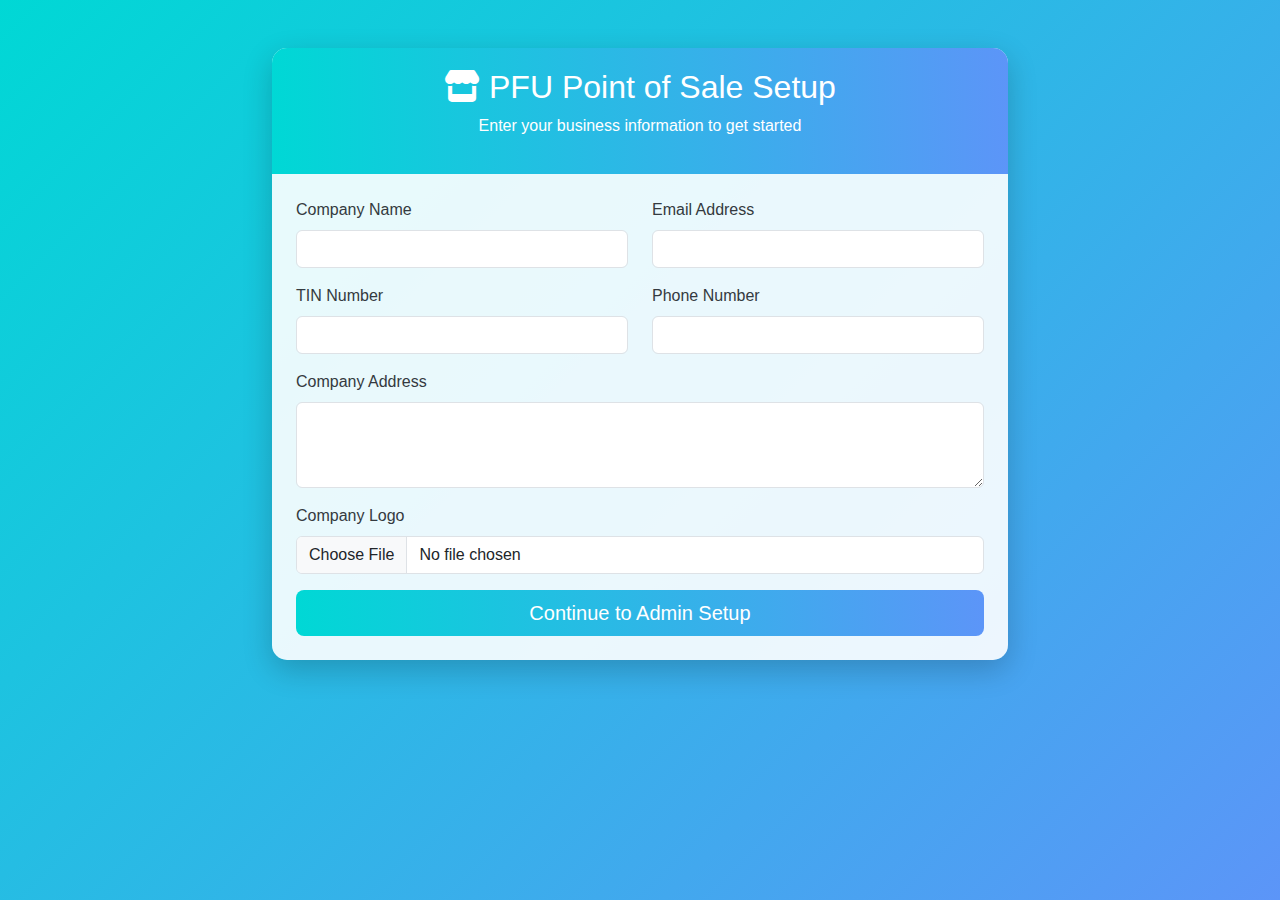
<file: index.html>
<!DOCTYPE html>
<html lang="en">
<head>
    <meta charset="UTF-8">
    <meta name="viewport" content="width=device-width, initial-scale=1.0">
    <title>PFU Point of Sale Setup</title>
    <link href="https://cdn.jsdelivr.net/npm/bootstrap@5.3.0/dist/css/bootstrap.min.css" rel="stylesheet">
    <link rel="stylesheet" href="https://cdnjs.cloudflare.com/ajax/libs/font-awesome/6.4.0/css/all.min.css">
    <link rel="stylesheet" href="style.css">
</head>
<body>
    <div class="container py-5">
        <div class="row justify-content-center">
            <div class="col-lg-8">
                <div class="auth-container fade-in">
                    <div class="auth-header">
                        <h2><i class="fas fa-store"></i> PFU Point of Sale Setup</h2>
                        <p>Enter your business information to get started</p>
                    </div>
                    <div class="p-4">
                        <form id="clientInfoForm">
                            <div class="row">
                                <div class="col-md-6 mb-3">
                                    <label for="companyName" class="form-label">Company Name</label>
                                    <input type="text" class="form-control" id="companyName" required>
                                </div>
                                <div class="col-md-6 mb-3">
                                    <label for="companyEmail" class="form-label">Email Address</label>
                                    <input type="email" class="form-control" id="companyEmail" required>
                                </div>
                            </div>
                            <div class="row">
                                <div class="col-md-6 mb-3">
                                    <label for="tinNumber" class="form-label">TIN Number</label>
                                    <input type="text" class="form-control" id="tinNumber" required>
                                </div>
                                <div class="col-md-6 mb-3">
                                    <label for="phoneNumber" class="form-label">Phone Number</label>
                                    <input type="tel" class="form-control" id="phoneNumber" required>
                                </div>
                            </div>
                            <div class="mb-3">
                                <label for="companyAddress" class="form-label">Company Address</label>
                                <textarea class="form-control" id="companyAddress" rows="3" required></textarea>
                            </div>
                            <div class="mb-3">
                                <label for="companyLogo" class="form-label">Company Logo</label>
                                <input type="file" class="form-control" id="companyLogo" accept="image/*">
                            </div>
                            <div class="d-grid gap-2">
                                <button type="submit" class="btn btn-primary btn-lg">Continue to Admin Setup</button>
                            </div>
                        </form>
                    </div>
                </div>
            </div>
        </div>
    </div>

    <script src="https://cdn.jsdelivr.net/npm/bootstrap@5.3.0/dist/js/bootstrap.bundle.min.js"></script>
    <script src="script.js"></script>
</body>
</html>
</file>
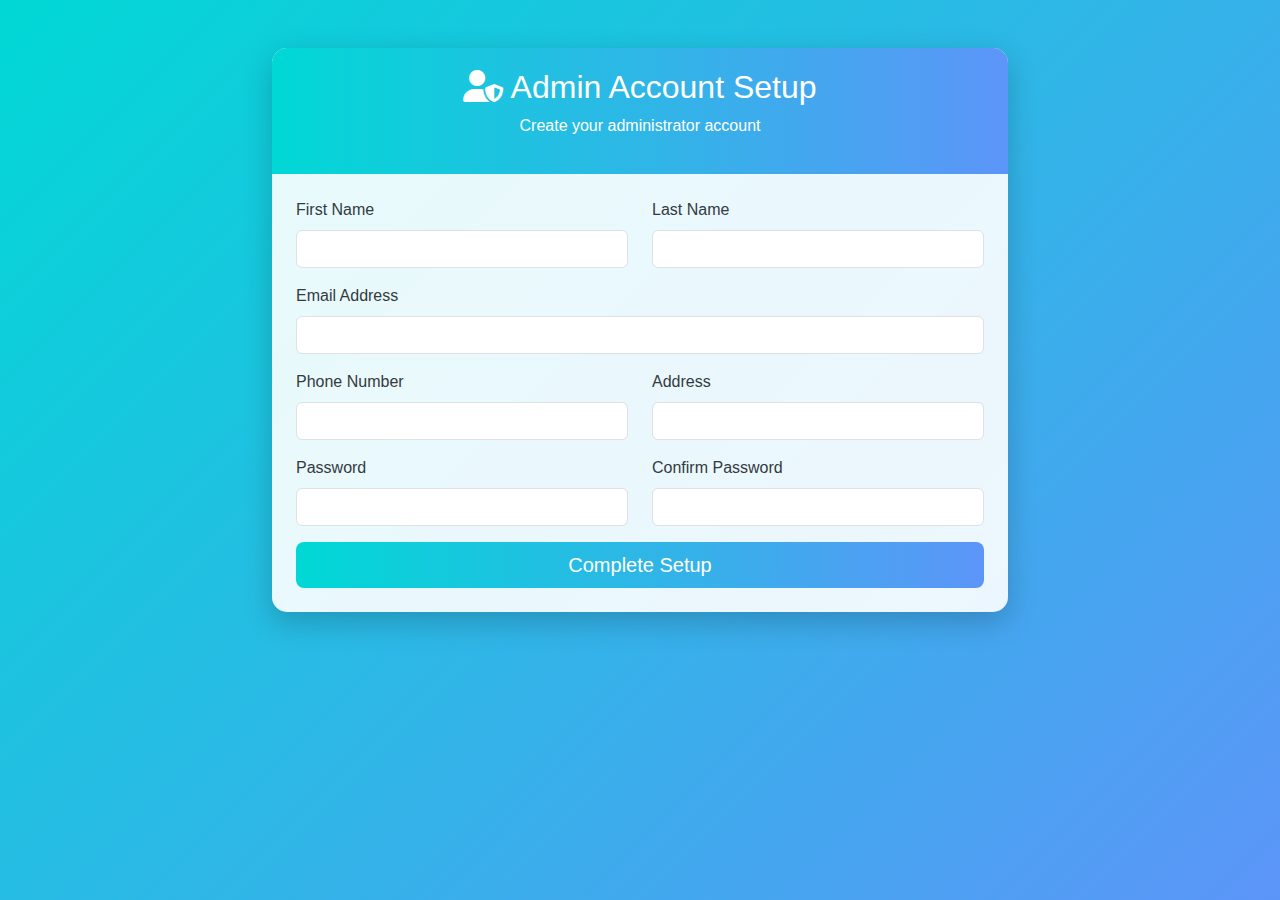
<file: admininfo.html>
<!DOCTYPE html>
<html lang="en">
<head>
    <meta charset="UTF-8">
    <meta name="viewport" content="width=device-width, initial-scale=1.0">
    <title>Admin Account Setup</title>
    <link href="https://cdn.jsdelivr.net/npm/bootstrap@5.3.0/dist/css/bootstrap.min.css" rel="stylesheet">
    <link rel="stylesheet" href="https://cdnjs.cloudflare.com/ajax/libs/font-awesome/6.4.0/css/all.min.css">
    <link rel="stylesheet" href="style.css">
</head>
<body>
    <div class="container py-5">
        <div class="row justify-content-center">
            <div class="col-lg-8">
                <div class="auth-container">
                    <div class="auth-header">
                        <h2><i class="fas fa-user-shield"></i> Admin Account Setup</h2>
                        <p>Create your administrator account</p>
                    </div>
                    <div class="p-4">
                        <form id="adminInfoForm">
                            <div class="row">
                                <div class="col-md-6 mb-3">
                                    <label for="adminFirstName" class="form-label">First Name</label>
                                    <input type="text" class="form-control" id="adminFirstName" required>
                                </div>
                                <div class="col-md-6 mb-3">
                                    <label for="adminLastName" class="form-label">Last Name</label>
                                    <input type="text" class="form-control" id="adminLastName" required>
                                </div>
                            </div>
                            <div class="mb-3">
                                <label for="adminEmail" class="form-label">Email Address</label>
                                <input type="email" class="form-control" id="adminEmail" required>
                            </div>
                            <div class="row">
                                <div class="col-md-6 mb-3">
                                    <label for="adminPhone" class="form-label">Phone Number</label>
                                    <input type="tel" class="form-control" id="adminPhone" required>
                                </div>
                                <div class="col-md-6 mb-3">
                                    <label for="adminAddress" class="form-label">Address</label>
                                    <input type="text" class="form-control" id="adminAddress" required>
                                </div>
                            </div>
                            <div class="row">
                                <div class="col-md-6 mb-3">
                                    <label for="adminPassword" class="form-label">Password</label>
                                    <input type="password" class="form-control" id="adminPassword" required>
                                </div>
                                <div class="col-md-6 mb-3">
                                    <label for="adminConfirmPassword" class="form-label">Confirm Password</label>
                                    <input type="password" class="form-control" id="adminConfirmPassword" required>
                                </div>
                            </div>
                            <div class="d-grid gap-2">
                                <button type="submit" class="btn btn-primary btn-lg">Complete Setup</button>
                            </div>
                        </form>
                    </div>
                </div>
            </div>
        </div>
    </div>

    <script src="https://cdn.jsdelivr.net/npm/bootstrap@5.3.0/dist/js/bootstrap.bundle.min.js"></script>
    <script src="script.js"></script>
</body>
</html>
</file>
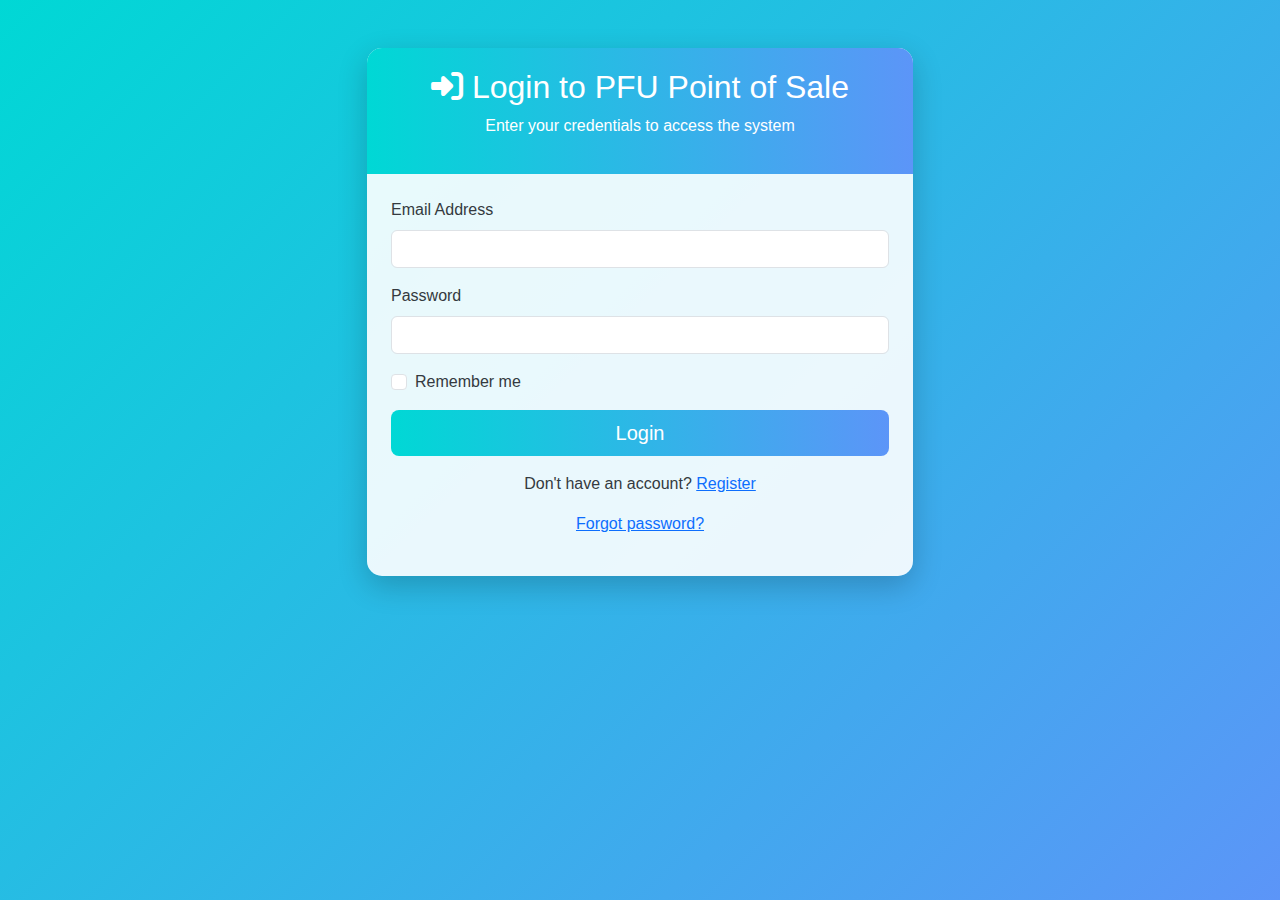
<file: login.html>
<!DOCTYPE html>
<html lang="en">
<head>
    <meta charset="UTF-8">
    <meta name="viewport" content="width=device-width, initial-scale=1.0">
    <title>Login to PFU Point of Sale</title>
    <link href="https://cdn.jsdelivr.net/npm/bootstrap@5.3.0/dist/css/bootstrap.min.css" rel="stylesheet">
    <link rel="stylesheet" href="https://cdnjs.cloudflare.com/ajax/libs/font-awesome/6.4.0/css/all.min.css">
    <link rel="stylesheet" href="style.css">
</head>
<body>
    <div class="container py-5">
        <div class="row justify-content-center">
            <div class="col-lg-6">
                <div class="auth-container fade-in">
                    <div class="auth-header">
                        <h2><i class="fas fa-sign-in-alt"></i> Login to PFU Point of Sale</h2>
                        <p>Enter your credentials to access the system</p>
                    </div>
                    <div class="p-4">
                        <form id="loginForm">
                            <div class="mb-3">
                                <label for="loginEmail" class="form-label">Email Address</label>
                                <input type="email" class="form-control" id="loginEmail" required>
                            </div>
                            <div class="mb-3">
                                <label for="loginPassword" class="form-label">Password</label>
                                <input type="password" class="form-control" id="loginPassword" required>
                            </div>
                            <div class="mb-3 form-check">
                                <input type="checkbox" class="form-check-input" id="rememberMe">
                                <label class="form-check-label" for="rememberMe">Remember me</label>
                            </div>
                            <div class="d-grid gap-2 mb-3">
                                <button type="submit" class="btn btn-primary btn-lg">Login</button>
                            </div>
                            <div class="text-center">
                                <p>Don't have an account? <a href="register.html" id="showRegister">Register</a></p>
                                <p><a href="#" id="forgotPassword">Forgot password?</a></p>
                            </div>
                        </form>
                    </div>
                </div>
            </div>
        </div>
    </div>

    <script src="https://cdn.jsdelivr.net/npm/bootstrap@5.3.0/dist/js/bootstrap.bundle.min.js"></script>
    <script src="script.js"></script>
</body>
</html>
</file>
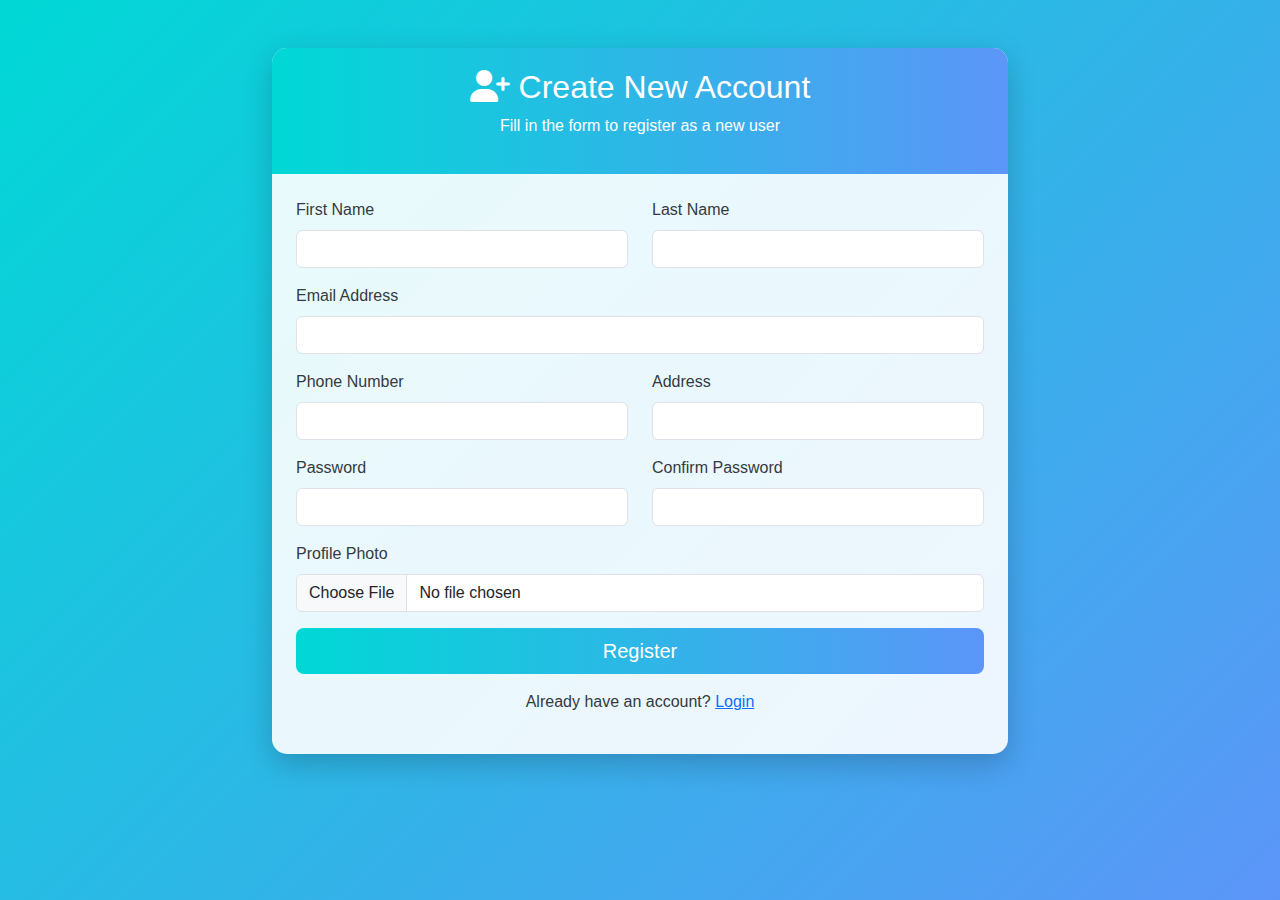
<file: registration.html>
<!DOCTYPE html>
<html lang="en">
<head>
    <meta charset="UTF-8">
    <meta name="viewport" content="width=device-width, initial-scale=1.0">
    <title>Register for PFU Point of Sale</title>
    <link href="https://cdn.jsdelivr.net/npm/bootstrap@5.3.0/dist/css/bootstrap.min.css" rel="stylesheet">
    <link rel="stylesheet" href="https://cdnjs.cloudflare.com/ajax/libs/font-awesome/6.4.0/css/all.min.css">
    <link rel="stylesheet" href="style.css">
</head>
<body>
    <div class="container py-5">
        <div class="row justify-content-center">
            <div class="col-lg-8">
                <div class="auth-container">
                    <div class="auth-header">
                        <h2><i class="fas fa-user-plus"></i> Create New Account</h2>
                        <p>Fill in the form to register as a new user</p>
                    </div>
                    <div class="p-4">
                        <form id="registerForm">
                            <div class="row">
                                <div class="col-md-6 mb-3">
                                    <label for="regFirstName" class="form-label">First Name</label>
                                    <input type="text" class="form-control" id="regFirstName" required>
                                </div>
                                <div class="col-md-6 mb-3">
                                    <label for="regLastName" class="form-label">Last Name</label>
                                    <input type="text" class="form-control" id="regLastName" required>
                                </div>
                            </div>
                            <div class="mb-3">
                                <label for="regEmail" class="form-label">Email Address</label>
                                <input type="email" class="form-control" id="regEmail" required>
                            </div>
                            <div class="row">
                                <div class="col-md-6 mb-3">
                                    <label for="regPhone" class="form-label">Phone Number</label>
                                    <input type="tel" class="form-control" id="regPhone" required>
                                </div>
                                <div class="col-md-6 mb-3">
                                    <label for="regAddress" class="form-label">Address</label>
                                    <input type="text" class="form-control" id="regAddress">
                                </div>
                            </div>
                            <div class="row">
                                <div class="col-md-6 mb-3">
                                    <label for="regPassword" class="form-label">Password</label>
                                    <input type="password" class="form-control" id="regPassword" required>
                                </div>
                                <div class="col-md-6 mb-3">
                                    <label for="regConfirmPassword" class="form-label">Confirm Password</label>
                                    <input type="password" class="form-control" id="regConfirmPassword" required>
                                </div>
                            </div>
                            <div class="mb-3">
                                <label for="regPhoto" class="form-label">Profile Photo</label>
                                <input type="file" class="form-control" id="regPhoto" accept="image/*">
                            </div>
                            <div class="d-grid gap-2 mb-3">
                                <button type="submit" class="btn btn-primary btn-lg">Register</button>
                            </div>
                            <div class="text-center">
                                <p>Already have an account? <a href="login.html" id="showLogin">Login</a></p>
                            </div>
                        </form>
                    </div>
                </div>
            </div>
        </div>
    </div>

    <script src="https://cdn.jsdelivr.net/npm/bootstrap@5.3.0/dist/js/bootstrap.bundle.min.js"></script>
    <script src="script.js"></script>
</body>
</html>
</file>
<file: style.css>
:root {
            --primary-purple: #00d8d5;
            --primary-blue: #5c95f8;
            --secondary-purple: #8a2be2;
            --light-purple: #b57edc;
            --light-blue: #7db9e8;
            --white: #ffffff;
            --light-gray: #f8f9fa;
            --dark-gray: #343a40;
        }
        
        body {
            font-family: 'Segoe UI', Tahoma, Geneva, Verdana, sans-serif;
            background: linear-gradient(135deg, var(--primary-purple), var(--primary-blue));
            min-height: 100vh;
            color: var(--dark-gray);
            overflow-x: hidden;
        }
        
        .auth-container {
            background-color: rgba(255, 255, 255, 0.9);
            border-radius: 15px;
            box-shadow: 0 10px 30px rgba(0, 0, 0, 0.2);
            overflow: hidden;
            transition: all 0.3s ease;
        }
        
        .auth-container:hover {
            box-shadow: 0 15px 35px rgba(0, 0, 0, 0.3);
        }
        
        .auth-header {
            background: linear-gradient(to right, var(--primary-purple), var(--primary-blue));
            color: white;
            padding: 20px;
            text-align: center;
        }
        
        .form-control:focus {
            border-color: var(--secondary-purple);
            box-shadow: 0 0 0 0.25rem rgba(106, 17, 203, 0.25);
        }
        
        .btn-primary {
            background: linear-gradient(to right, var(--primary-purple), var(--primary-blue));
            border: none;
            transition: all 0.3s;
        }
        
        .btn-primary:hover {
            background: linear-gradient(to right, var(--secondary-purple), var(--light-blue));
            transform: translateY(-2px);
        }
        
        .sidebar {
            background: linear-gradient(to bottom, var(--primary-purple), var(--primary-blue));
            color: white;
            min-height: 100vh;
            transition: all 0.3s;
        }
        
        .sidebar .nav-link {
            color: rgba(255, 255, 255, 0.8);
            margin: 5px 0;
            border-radius: 5px;
            transition: all 0.3s;
        }
        
        .sidebar .nav-link:hover, .sidebar .nav-link.active {
            background-color: rgba(255, 255, 255, 0.2);
            color: white;
            transform: translateX(5px);
        }
        
        .sidebar .nav-link i {
            margin-right: 10px;
        }
        
        .main-content {
            background-color: var(--light-gray);
            min-height: 100vh;
        }
        
        .card {
            border: none;
            border-radius: 10px;
            box-shadow: 0 5px 15px rgba(0, 0, 0, 0.05);
            transition: all 0.3s;
            margin-bottom: 20px;
        }
        
        .card:hover {
            transform: translateY(-5px);
            box-shadow: 0 10px 25px rgba(0, 0, 0, 0.1);
        }
        
        .stat-card {
            color: white;
            border-radius: 10px;
            padding: 20px;
            margin-bottom: 20px;
            text-align: center;
            transition: all 0.3s;
        }
        
        .stat-card:hover {
            transform: translateY(-5px);
            box-shadow: 0 10px 20px rgba(0, 0, 0, 0.2);
        }
        
        .stat-card i {
            font-size: 2.5rem;
            margin-bottom: 15px;
        }
        
        .chart-container {
            background-color: white;
            border-radius: 10px;
            padding: 20px;
            box-shadow: 0 5px 15px rgba(0, 0, 0, 0.05);
        }
        
        .time-frame-btn {
            background: white;
            color: var(--primary-purple);
            border: 2px solid var(--primary-purple);
            transition: all 0.3s;
        }
        
        .time-frame-btn.active {
            background: linear-gradient(to right, var(--primary-purple), var(--primary-blue));
            color: white;
        }
        
        .time-frame-btn:hover {
            transform: translateY(-2px);
        }
        
        .table-responsive {
            border-radius: 10px;
            overflow: hidden;
        }
        
        .table thead {
            background: linear-gradient(to right, var(--primary-purple), var(--primary-blue));
            color: white;
        }
        
        .user-avatar {
            width: 40px;
            height: 40px;
            border-radius: 50%;
            object-fit: cover;
        }
        
        .notification-badge {
            position: absolute;
            top: -5px;
            right: -5px;
            background-color: #ff4757;
            color: white;
            border-radius: 50%;
            width: 20px;
            height: 20px;
            font-size: 12px;
            display: flex;
            align-items: center;
            justify-content: center;
        }
        
        @media (max-width: 768px) {
            .sidebar {
                min-height: auto;
                width: 100%;
                position: fixed;
                bottom: 0;
                z-index: 1000;
            }
            
            .main-content {
                margin-bottom: 60px;
            }
            
            .sidebar .nav {
                flex-direction: row;
                overflow-x: auto;
            }
            
            .sidebar .nav-link {
                padding: 10px 15px;
                white-space: nowrap;
            }
            
            .sidebar .nav-link i {
                margin-right: 0;
                display: block;
                text-align: center;
                margin-bottom: 5px;
            }
            
            .sidebar .nav-link span {
                font-size: 0.8rem;
            }
        }
        
        /* Animations */
        @keyframes fadeIn {
            from { opacity: 0; transform: translateY(20px); }
            to { opacity: 1; transform: translateY(0); }
        }
        
        .fade-in {
            animation: fadeIn 0.5s ease forwards;
        }
        
        .delay-1 { animation-delay: 0.1s; }
        .delay-2 { animation-delay: 0.2s; }
        .delay-3 { animation-delay: 0.3s; }
</file>
